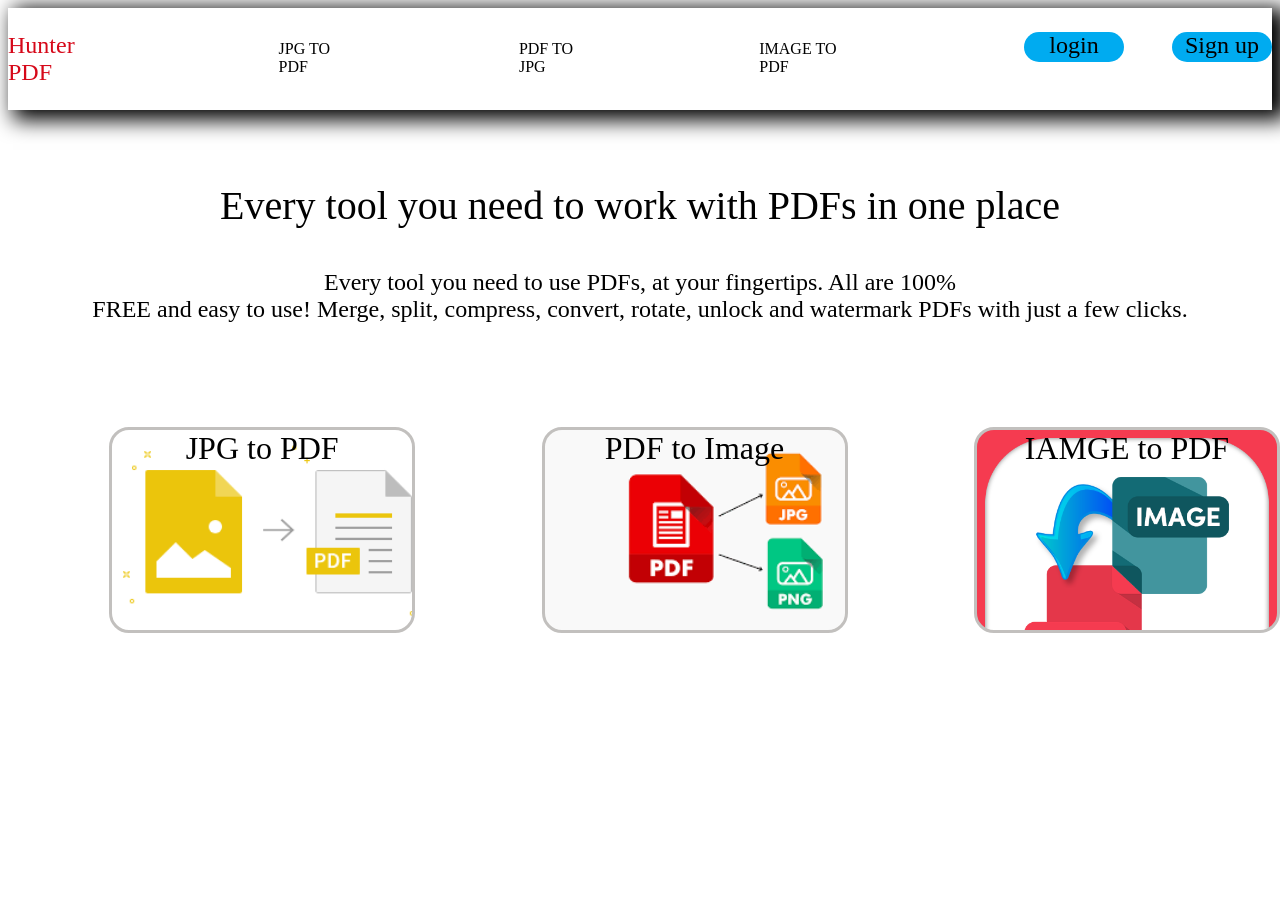
<file: index.html>
<!DOCTYPE html>
<html lang="en">

<head>
    <meta charset="UTF-8">
    <meta name="viewport" content="width=device-width, initial-scale=1.0">
    <title>HUNTER PDFs</title>
    <link rel="stylesheet" href="style.css">

</head>

<body>
    <header id="header">
        <div class="div1">
            <p style="font-size: 1.5rem; color: rgb(214, 8, 25);">Hunter PDF</p>
            <a href="index2.html" class="a1" style="text-decoration: none; color: black; cursor: pointer;">JPG TO PDF</a>
            <a href="index4.html" class="a2" style="text-decoration: none; color: black; cursor: pointer;">PDF TO JPG</a>
            <a href="index1.html" class="a3" style="text-decoration: none; color: black; cursor: pointer;">IMAGE TO
                PDF</a>
            <div class="div2">
                <a href="index3.html" style="text-decoration: none; color: black;">
                    <p class="p1" style="cursor: pointer;">login</p>
                </a>
                <a href="index5.html" style="text-decoration: none; color: black;">
                    <p class="p1" style="cursor: pointer;">Sign up</p>
                </a>
            </div>
    </header>
    <main class="main1">
        <div class="hunter">
            <p class="page1">Every tool you need to work with PDFs in one place</p>
            <p class="page">
                Every tool you need to use PDFs, at your fingertips. All are 100% <br> FREE and easy to use! Merge,
                split,
                compress, convert, rotate, unlock and watermark PDFs with just a few clicks.</p>
            <div class="dd">
                <div class="dd1">

                    <a href="index2.html" style="text-decoration: none; color: black">JPG to PDF</a>
                </div>

                <div class="dd2">
                    <a href="index4.html" style="text-decoration: none; color: black;">PDF to Image</a>
                </div>
                <div class="dd3">
                    <a href="index1.html" style="text-decoration: none; color: black;">IAMGE to PDF</a>

                </div>

            </div>
        </div>
    </main>
</body>

</html>
</file>
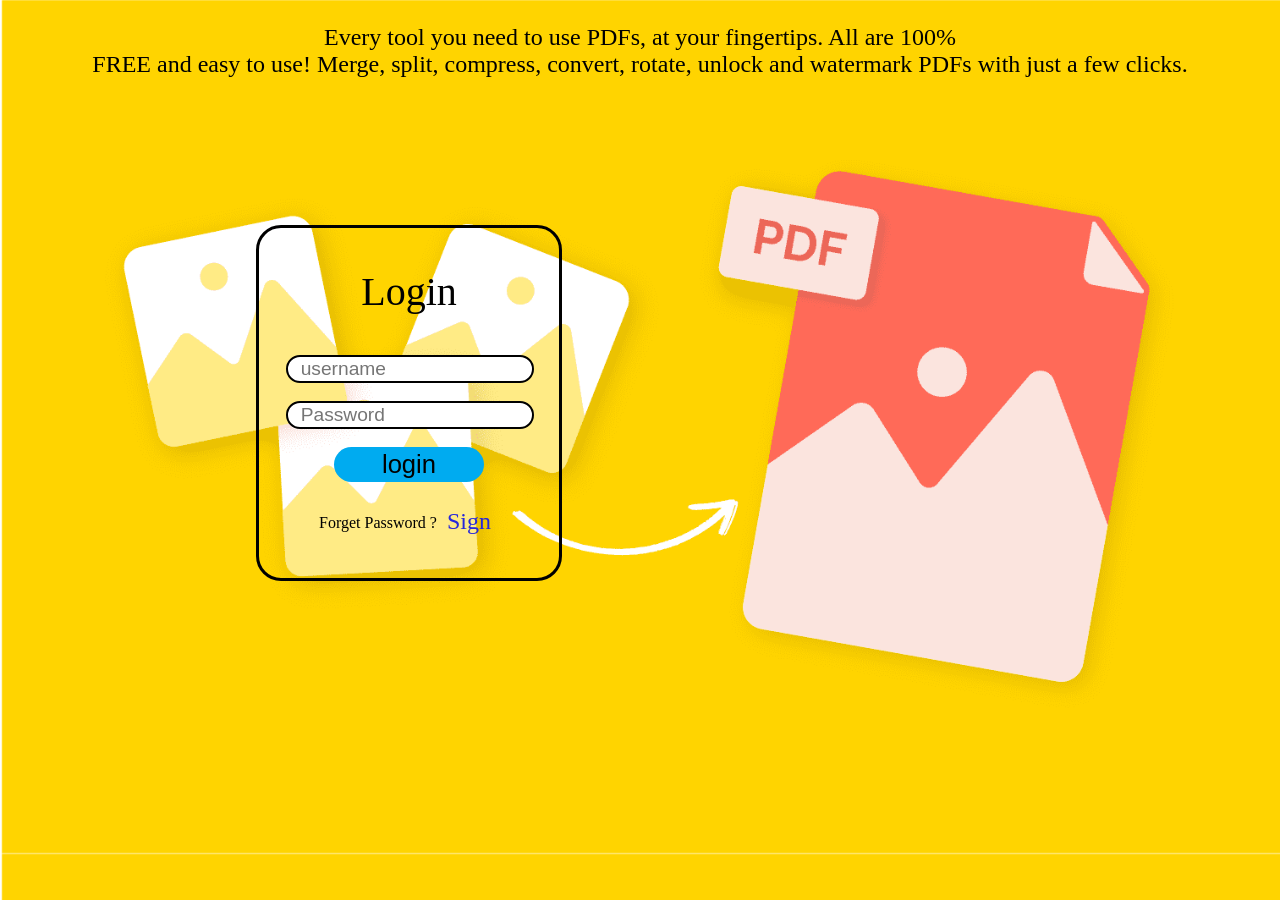
<file: index3.html>
<!DOCTYPE html>
<html lang="en">

<head>
  <meta charset="UTF-8">
  <meta name="viewport" content="width=device-width, initial-scale=1.0">
  <title>Document</title>
</head>
<style>
  body {
    background-image: url(./Covert-Photo-to-PDF.png);
    background-size: cover;

  }

  .rajan {
    justify-content: center;
    border: 3px solid black;
    width: 300px;
    height: 350px;
    position: absolute;
    top: 25%;
    left: 20%;
    border-radius: 25px;

  }

  .p1 {
    color: black;
    font-size: 2.5rem;
    text-align: center;
  }

  #id1 {
    border: 2px solid black;
    position: relative;
    left: 9%;
    font-size: 1.2rem;
    border-radius: 15px;
  }

  #id2 {
    border: 2px solid black;
    font-size: 1.2rem;
    border-radius: 15px;
    position: relative;
    left: 9%;
  }

  .on {
    border: none;
    font-size: 1.6rem;
    width: 150px;
    height: 35px;
    position: relative;
    left: 25%;
    border-radius: 20px;
    background-color: #00abf0;
    transition: .05s;
    cursor: pointer;
  }

  .on:hover {    background-color: rgb(231, 52, 21);

    ;
  }

  .p3 {
    font-size: 1.5rem;
    position: relative;
    left: 20%;
    top: 1.6rem;
    color: rgb(39, 39, 219);
    cursor: pointer;
    text-decoration: none;

  }

  .p2 {
    position: relative;
    top: 1rem;
    left: 20%;
  }

  .hs3 {
    display: flex;
    gap: 10px;
  }

  .p4 {
    color: black;
    font-size: 1.5rem;
    text-align: center;

  }
</style>

<body>
  <div class="rajan">
    <div class="hs1">
      <p class="p1">Login</p>
      <div class="hs2">
        <label for=""><input type="text" placeholder="  username" id="id1"></label><br><br>
        <label for=""><input type="password" placeholder="  Password" id="id2"></label><br><br>
        <button onclick="login" class="on">login</button>
        <div class="hs3">
          <p class="p2">Forget Password ?</p>
          <a href="index5.html" class="p3">Sign</a>
        </div>
      </div>
    </div>
  </div>
  <main class="main1">
    <div class="m1">
      <p class="p4"> Every tool you need to use PDFs, at your fingertips. All are 100% <br> FREE and easy to use! Merge,
        split,
        compress, convert, rotate, unlock and watermark PDFs with just a few clicks.</p>
      </p>

    </div>
  </main>
  <script>
    function login() {
  const username = document.getElementById("id1").value;
  const password = document.getElementById("id2").value;


  const validUsername = "admin";
  const validPassword = "1234";

  if (username === validUsername && password === validPassword) {
    alert("Login successful!");
   
    window.location.href = "dashboard.html";
  } else {
    alert("Invalid username or password!");
  }
}
  </script>
</body>

</html>
</file>
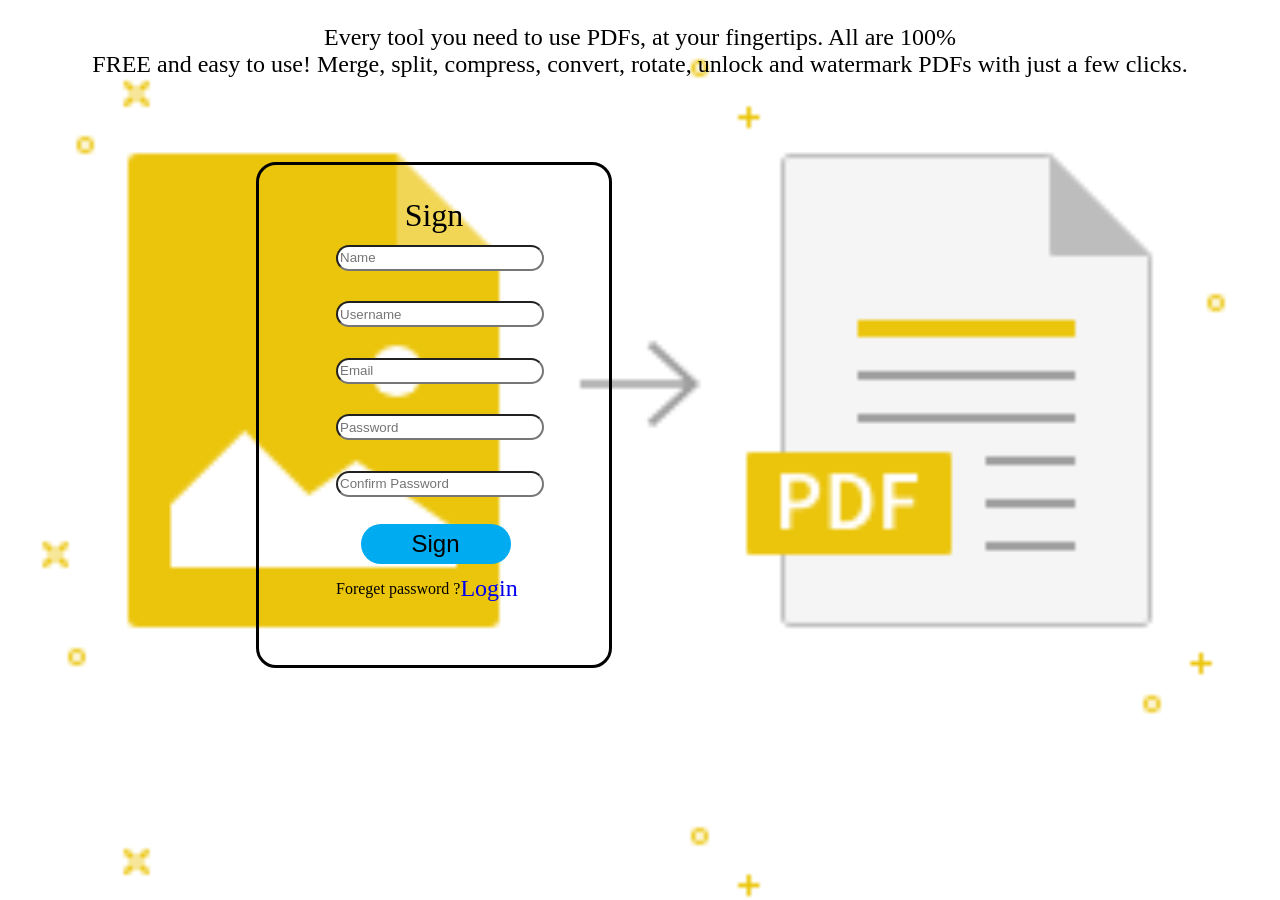
<file: index5.html>
<!DOCTYPE html>
<html lang="en">
<head>
    <meta charset="UTF-8">
    <meta name="viewport" content="width=device-width, initial-scale=1.0">
    <title>Document</title>
</head>
<style>
  body{
    background-image: url(./image\ copy.png);
    background-size: cover;
  }
  .div1{
    justify-content: center;
    width: 350px;
    height: 500px;
    border: 3px solid;
    position: absolute;
    top:18% ;
    left: 20%;
    border-radius: 20px;
  }
  .sign{
    font-size: 2rem;
    text-align: center;
  }
  .div2{
    font-size: 1.5rem;
    position: relative;
    bottom: 5%;
    left: 22%;

  }
  #name{
    width: 200px;
    height: 20px;
    border-radius: 20px;
  }
   #username{
    width: 200px;
    height: 20px;
    border-radius: 20px;
  }
   #email{
    width: 200px;
    height: 20px;
    border-radius: 20px;
  }
   #password{
    width: 200px;
    height: 20px;
    border-radius: 20px;
  }
   #confirmPassword{
    width: 200px;
    height: 20px;
    border-radius: 20px;
  }
  #submit1{
    border: none;
    width: 150px;
    height: 40px;
    font-size: 1.5rem;
    position: relative;
    left: 7%;
    border-radius: 20px;
    background-color: #00abf0;
    transition: 0.5s;
  }
  #submit1:hover{
    background-color:  rgb(231, 52, 21);
  }
  .p4{
    font-size: 1.5rem;
    text-align: center;
  }
  .div4{
    display: flex;
  }
  .p5{
    font-size: 1rem;
  }
  .a1{
    position: relative;
    top: 0.7rem;
    text-decoration: none;
  }
</style>
<body>
  <p class="p4"> Every tool you need to use PDFs, at your fingertips. All are 100% <br> FREE and easy to use! Merge,
        split,
        compress, convert, rotate, unlock and watermark PDFs with just a few clicks.</p>
    <form>
      <div class="div1">
        <p class="sign">Sign</p>
        <div class="div2">
<input type="text" id="name" placeholder="Name" /><br><br>
  <input type="text" id="username" placeholder="Username" /><br><br>
  <input type="email" id="email" placeholder="Email" /><br><br>
  <input type="password" id="password" placeholder="Password" /><br><br>
  <input type="password" id="confirmPassword" placeholder="Confirm Password" /><br><br>
 <button type="submit" id="submit1">Sign</button>
 <div class="div4">
  <p class="p5">Foreget password ?</p>
  <a href="index3.html" class="a1">Login</a>
 </div>
   </div>
        
</div>
</form>
<script>
   document.addEventListener("DOMContentLoaded", function () {
  const form = document.querySelector("form");

  form.addEventListener("submit", function (e) {
    e.preventDefault();

    const name = document.querySelector("#name").value.trim();
    const username = document.querySelector("#username").value.trim();
    const email = document.querySelector("#email").value.trim();
    const password = document.querySelector("#password").value;
    const confirmPassword = document.querySelector("#confirmPassword").value;

    if (!name || !username || !email || !password || !confirmPassword) {
      alert("Please fill in form.");
      return;
    }

    const emailPattern = /^[^\s@]+@[^\s@]+\.[^\s@]+$/;
    if (!emailPattern.test(email)) {
      alert("Please enter a valid email.");
      return;
    }

    if (password !== confirmPassword) {
      alert("Passwords do not match.");
      return;
    }

    alert("Registration Successful!");
    form.reset(); 
  });
}); 
</script>
</body>
</html>
</file>
<file: style.css>
#header{
    background-color: white;
    display: flex;
    box-shadow: 10px 5px 20px 5px;
    transition: 0.5s;
}

.div1{
    display: flex;
    justify-content: center;
    gap: 10rem;
}
.div2{
    display: flex;
    gap: 3rem;
    
}
.a1{
    position: relative;
    top: 2rem;
    font-size: 1.rem;
    transition: 0.5s;
}

.a2{
    position: relative;
    top: 2rem;
    font-size: 1.rem;
}
.a3{
    position: relative;
    top: 2rem;
    font-size: 1.rem;
}
.hunter{
    position: relative;
    top: 2rem;
   text-align: center;
   font-size: 1.5rem;
}
.p1{
    border: none;
    width: 100px;
    height: 30px;
    text-align: center;
    border-radius: 15px;
    background-color: #00abf0;
    transition: 0.5s;
    font-size: 1.5rem;
   
}

.p2{
    border: none;
    width: 100px;
    height: 30px;
    text-align: center;
    border-radius: 15px;
      background-color: #00abf0;
     transition: 0.5s;
         font-size: 1.5rem;

}

.page1{
    font-size: 2.5rem;
}
.dd{
   
    display: flex;
    gap: 10%;
    position: relative;
    left: 8%;
    top: 5rem;
    font-size: 2rem;
}
.dd1{
    border: 3px solid;
    width: 300px;
    height: 200px;
    justify-content: center;
    background-image: url(image\ copy.png);
    background-size: cover;
    border-radius: 20px;
    border: 3px solid rgb(194, 192, 190);
 }
.dd2{
    border-radius: 20px;
    border: 3px solid rgb(194, 192, 190);
    width: 300px;
    height: 200px;
    background-image: url(./image\ copy\ 2.png);
    background-size: cover;
 }

.dd3{
    
    border-radius: 20px;
    border: 3px solid rgb(194, 192, 190);
    width: 300px;
    height: 200px;
    background-image: url(./image\ copy\ 3.png);
    background-size: cover;
 }
</file>
